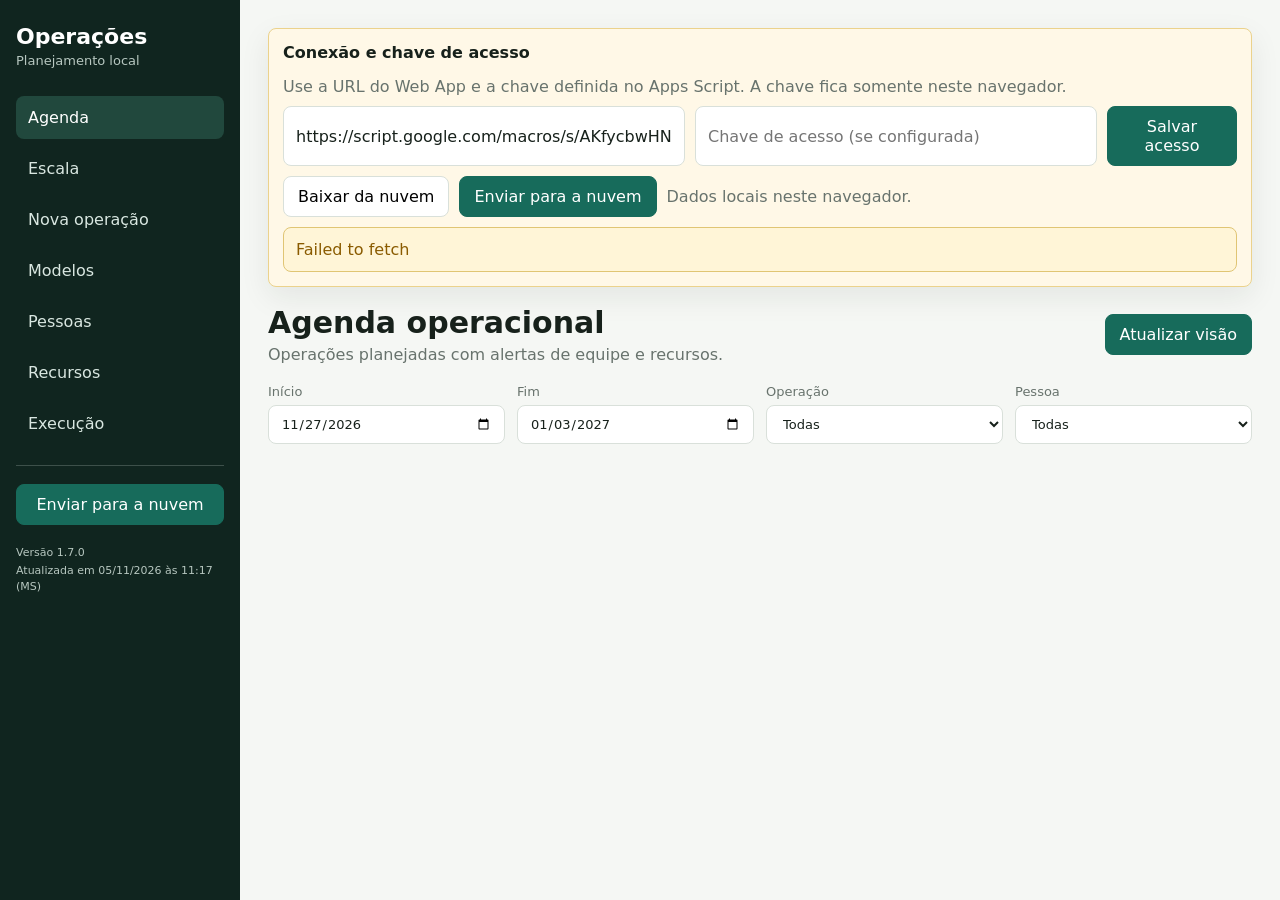
<file: index.html>
<!doctype html>
<html lang="pt-BR">
<head>
  <meta charset="utf-8">
  <meta name="viewport" content="width=device-width, initial-scale=1">
  <title>Planejamento de Operações</title>
  <link rel="stylesheet" href="./style.css?v=1.7.0">
  <style id="printPageOrientation">@page { size: A4 portrait; }</style>
</head>
<body>
  <aside class="sidebar">
    <div class="brand">
      <strong>Operações</strong>
      <span>Planejamento local</span>
    </div>
    <nav>
      <button class="nav active" data-view="agenda">Agenda</button>
      <button class="nav" data-view="schedule">Escala</button>
      <button class="nav" data-view="new">Nova operação</button>
      <button class="nav" data-view="models">Modelos</button>
      <button class="nav" data-view="people">Pessoas</button>
      <button class="nav" data-view="resources">Recursos</button>
      <button class="nav" data-view="execution">Execução</button>
    </nav>
    <div class="sidebar-sync">
      <button id="uploadCloudSidebarBtn" class="primary" type="button">Enviar para a nuvem</button>
    </div>
    <div class="app-version" aria-label="Versão do sistema">
      <span>Versão 1.7.0</span>
      <span>Atualizada em 05/11/2026 às 11:17 (MS)</span>
    </div>
  </aside>

  <main>
    <section id="view-agenda" class="view active">
      <div id="apiSetup" class="setup-panel">
        <strong>Conexão e chave de acesso</strong>
        <p>Use a URL do Web App e a chave definida no Apps Script. A chave fica somente neste navegador.</p>
        <div class="setup-row">
          <input id="apiUrlInput" placeholder="https://script.google.com/macros/s/.../exec">
          <input id="apiAccessKeyInput" type="password" autocomplete="current-password" placeholder="Chave de acesso (se configurada)">
          <button id="saveApiUrlBtn" class="primary" type="button">Salvar acesso</button>
        </div>
        <div class="sync-row">
          <button id="downloadCloudBtn" type="button">Baixar da nuvem</button>
          <button id="uploadCloudBtn" class="primary" type="button">Enviar para a nuvem</button>
          <span id="syncStatus" class="muted">Dados locais neste navegador.</span>
        </div>
      </div>
      <header class="page-head">
        <div>
          <h1>Agenda operacional</h1>
          <p>Operações planejadas com alertas de equipe e recursos.</p>
        </div>
        <button id="refreshBtn" class="primary">Atualizar visão</button>
      </header>
      <div class="toolbar">
        <label>Início <input id="filterStart" type="date"></label>
        <label>Fim <input id="filterEnd" type="date"></label>
        <label>Operação <select id="filterModel"><option value="">Todas</option></select></label>
        <label>Pessoa <select id="filterPerson"><option value="">Todas</option></select></label>
      </div>
      <div id="agendaList" class="operation-grid"></div>
    </section>

    <section id="view-schedule" class="view">
      <header class="page-head">
        <div>
          <h1>Escala pessoal</h1>
          <p>Onde cada pessoa está escalada, com conflitos e folga mínima de 12h.</p>
        </div>
        <button id="scheduleRefreshBtn" class="primary">Atualizar</button>
      </header>
      <div class="toolbar">
        <label>Início <input id="scheduleStart" type="date"></label>
        <label>Fim <input id="scheduleEnd" type="date"></label>
        <label>Pessoa <select id="schedulePerson"><option value="">Todas</option></select></label>
        <label>Status <select id="scheduleStatus"><option value="">Todos</option><option value="issues">Com alerta</option><option value="assigned">Com escala</option></select></label>
      </div>
      <div id="personScheduleList" class="schedule-list"></div>
    </section>

    <section id="view-new" class="view">
      <header class="page-head">
        <div>
          <h1 id="operationTitle">Nova operação</h1>
          <p>Escolha o modelo, equipe e horário. O app valida antes de salvar.</p>
        </div>
      </header>
      <form id="operationForm" class="editor">
        <div class="form-grid">
          <label>Modelo <select id="modelSelect" required></select></label>
          <label>Data <input id="opDate" type="date" required></label>
          <label>Hora inicial <input id="opStart" type="time" required value="09:00"></label>
          <label>Hora final <input id="opEnd" type="time" required value="19:00"></label>
          <label>Data final (opcional) <input id="opEndDate" type="date"><small>Em branco: mesmo dia ou dia seguinte, conforme o horário.</small></label>
          <label>Local <input id="opLocation" placeholder="ALFANDEGA"></label>
          <label>Nº pessoas <input id="plannedPeople" type="number" min="1" value="1" required></label>
        </div>
        <div class="split">
          <section>
            <h2>Equipe</h2>
            <div id="peoplePicker" class="picker"></div>
          </section>
          <section>
            <h2>Recursos calculados</h2>
            <div id="resourceEditor" class="resource-editor"></div>
          </section>
        </div>
        <section>
          <h2>Alertas</h2>
          <div id="warningBox" class="warnings muted">Preencha os dados para validar.</div>
          <label class="full">Justificativa para salvar com alertas
            <textarea id="justification" rows="3" placeholder="Obrigatória se houver conflito ou falta de recurso."></textarea>
          </label>
        </section>
        <div class="actions">
          <button type="button" id="validateBtn">Validar</button>
          <button type="button" id="cancelEditBtn" hidden>Cancelar edição</button>
          <button class="primary" type="submit" id="saveOperationBtn">Salvar operação</button>
        </div>
      </form>
    </section>

    <section id="view-models" class="view">
      <header class="page-head"><div><h1>Modelos</h1><p>Tipos de operação importados do esboço da planilha.</p></div></header>
      <form id="addModelForm" class="inline-form">
        <label>Novo modelo <input id="newModelName" placeholder="EX.: OPERACAO NOTURNA" required></label>
        <label>Mínimo de pessoas <input id="newModelMinPeople" type="number" min="1" value="1" required></label>
        <label>Recomendado <input id="newModelRecommendedPeople" type="number" min="1" value="1" required></label>
        <button class="primary" type="submit">Adicionar modelo</button>
      </form>
      <div id="modelsList" class="list"></div>
    </section>

    <section id="view-people" class="view">
      <header class="page-head"><div><h1>Pessoas</h1><p>Servidores disponíveis para escala.</p></div></header>
      <form id="addPersonForm" class="inline-form">
        <label>Nova pessoa <input id="newPersonName" placeholder="NOME"></label>
        <label>Grupo <input id="newPersonGroup" placeholder="Equipe_24x72"></label>
        <button class="primary" type="submit">Adicionar</button>
      </form>
      <div id="peopleList" class="table"></div>
    </section>

    <section id="view-resources" class="view">
      <header class="page-head"><div><h1>Recursos</h1><p>Estoque total usado nas validações de simultaneidade.</p></div></header>
      <div id="resourcesList" class="table"></div>
    </section>

    <section id="view-execution" class="view">
      <header class="page-head">
        <div>
          <h1>Execução</h1>
          <p>Ficha pronta para consulta ou impressão.</p>
        </div>
        <div>
          <select id="executionSelect"></select>
          <button type="button" id="toggleExecutionWarnings" aria-pressed="false">Ocultar alertas</button>
          <button type="button" id="toggleLandscape" aria-pressed="false">Modo paisagem</button>
        </div>
      </header>
      <div id="landscapeTools" class="landscape-tools" hidden>
        <div class="tool-group" aria-label="Tamanho das letras">
          <strong>Letras</strong>
          <button type="button" id="fontSmaller" aria-label="Diminuir letras">A−</button>
          <span id="fontSizeLabel">10 pt</span>
          <button type="button" id="fontLarger" aria-label="Aumentar letras">A+</button>
        </div>
        <div class="tool-group" aria-label="Largura das colunas">
          <strong>Divisão das colunas</strong>
          <button type="button" id="columnLeft" aria-label="Mover divisão para a esquerda">←</button>
          <span id="columnWidthLabel">40% / 60%</span>
          <button type="button" id="columnRight" aria-label="Mover divisão para a direita">→</button>
        </div>
        <label>Papel <select id="paperSize"><option value="A4">A4 — 297 × 210 mm</option><option value="OFICIO">Ofício — 330 × 216 mm</option><option value="A3">A3 — 420 × 297 mm</option></select></label>
        <button type="button" id="editSections">Organizar seções</button>
        <button type="button" id="resetLandscape">Restaurar padrão</button>
        <span id="landscapePageCount" aria-live="polite"></span>
      </div>
      <div id="sectionEditor" class="section-editor" hidden>
        <strong>Organizar o texto da ficha</strong>
        <p>Divida o procedimento entre as seções e escolha a coluna de cada uma. As mudanças são apenas para esta prévia.</p>
        <div id="sectionsList"></div>
        <div class="section-actions">
          <button type="button" id="addSection">Adicionar seção</button>
          <button type="button" id="applySections" class="primary">Aplicar à ficha</button>
          <button type="button" id="cancelSections">Cancelar</button>
          <button type="button" id="resetSections">Usar texto original</button>
        </div>
      </div>
      <article id="executionSheet" class="execution-sheet"></article>
    </section>
  </main>

  <script src="./app.js?v=1.7.0"></script>
</body>
</html>
</file>
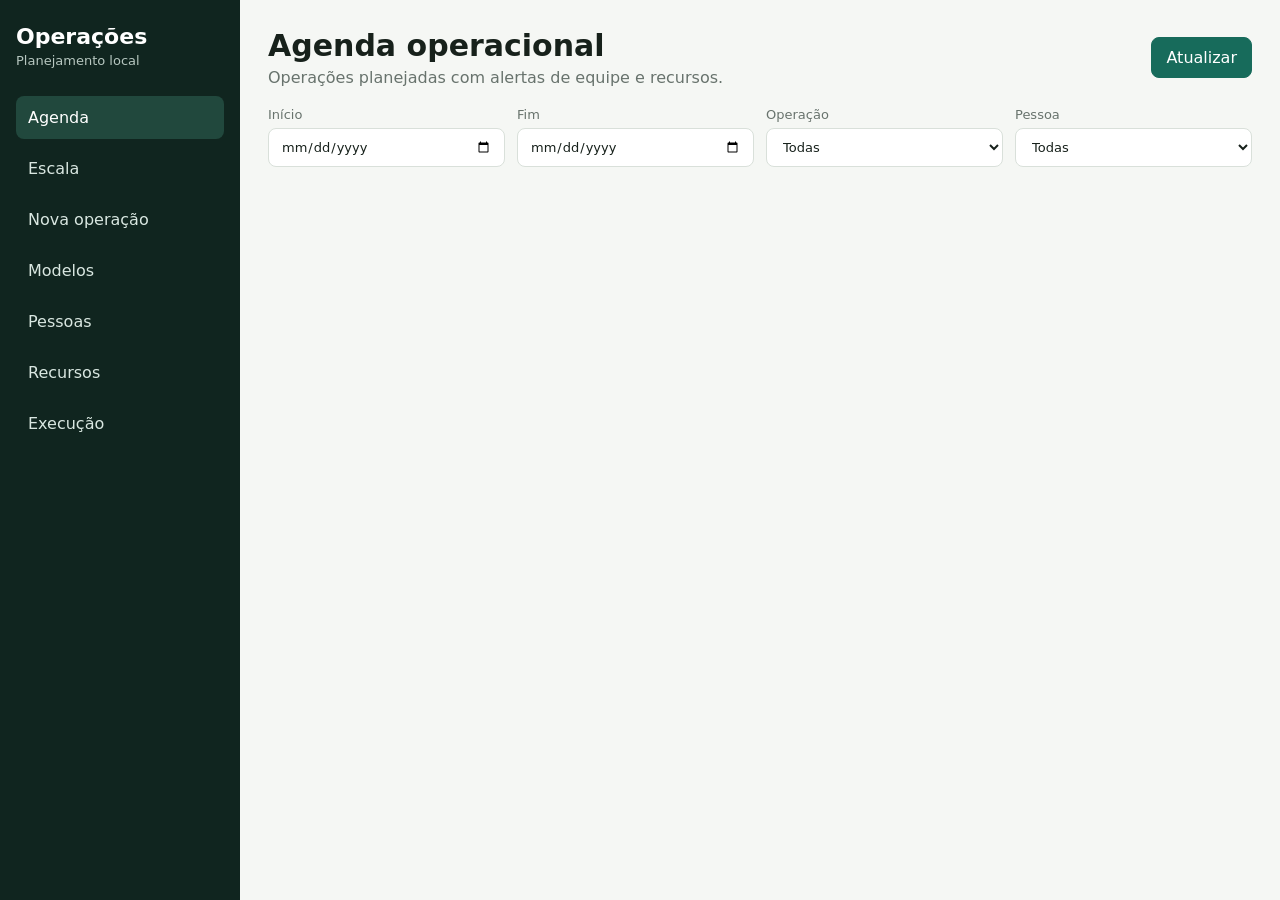
<file: static/index.html>
<!doctype html>
<html lang="pt-BR">
<head>
  <meta charset="utf-8">
  <meta name="viewport" content="width=device-width, initial-scale=1">
  <title>Planejamento de Operações</title>
  <link rel="stylesheet" href="/style.css">
</head>
<body>
  <aside class="sidebar">
    <div class="brand">
      <strong>Operações</strong>
      <span>Planejamento local</span>
    </div>
    <nav>
      <button class="nav active" data-view="agenda">Agenda</button>
      <button class="nav" data-view="schedule">Escala</button>
      <button class="nav" data-view="new">Nova operação</button>
      <button class="nav" data-view="models">Modelos</button>
      <button class="nav" data-view="people">Pessoas</button>
      <button class="nav" data-view="resources">Recursos</button>
      <button class="nav" data-view="execution">Execução</button>
    </nav>
  </aside>

  <main>
    <section id="view-agenda" class="view active">
      <header class="page-head">
        <div>
          <h1>Agenda operacional</h1>
          <p>Operações planejadas com alertas de equipe e recursos.</p>
        </div>
        <button id="refreshBtn" class="primary">Atualizar</button>
      </header>
      <div class="toolbar">
        <label>Início <input id="filterStart" type="date"></label>
        <label>Fim <input id="filterEnd" type="date"></label>
        <label>Operação <select id="filterModel"><option value="">Todas</option></select></label>
        <label>Pessoa <select id="filterPerson"><option value="">Todas</option></select></label>
      </div>
      <div id="agendaList" class="operation-grid"></div>
    </section>

    <section id="view-schedule" class="view">
      <header class="page-head">
        <div>
          <h1>Escala pessoal</h1>
          <p>Onde cada pessoa está escalada, com conflitos e folga mínima de 12h.</p>
        </div>
        <button id="scheduleRefreshBtn" class="primary">Atualizar</button>
      </header>
      <div class="toolbar">
        <label>Início <input id="scheduleStart" type="date"></label>
        <label>Fim <input id="scheduleEnd" type="date"></label>
        <label>Pessoa <select id="schedulePerson"><option value="">Todas</option></select></label>
        <label>Status <select id="scheduleStatus"><option value="">Todos</option><option value="issues">Com alerta</option><option value="assigned">Com escala</option></select></label>
      </div>
      <div id="personScheduleList" class="schedule-list"></div>
    </section>

    <section id="view-new" class="view">
      <header class="page-head">
        <div>
          <h1>Nova operação</h1>
          <p>Escolha o modelo, equipe e horário. O app valida antes de salvar.</p>
        </div>
      </header>
      <form id="operationForm" class="editor">
        <div class="form-grid">
          <label>Modelo <select id="modelSelect" required></select></label>
          <label>Data <input id="opDate" type="date" required></label>
          <label>Hora inicial <input id="opStart" type="time" required value="09:00"></label>
          <label>Hora final <input id="opEnd" type="time" required value="19:00"></label>
          <label>Local <input id="opLocation" placeholder="ALFANDEGA"></label>
          <label>Nº pessoas <input id="plannedPeople" type="number" min="1" value="1" required></label>
        </div>
        <div class="split">
          <section>
            <h2>Equipe</h2>
            <div id="peoplePicker" class="picker"></div>
          </section>
          <section>
            <h2>Recursos calculados</h2>
            <div id="resourceEditor" class="resource-editor"></div>
          </section>
        </div>
        <section>
          <h2>Alertas</h2>
          <div id="warningBox" class="warnings muted">Preencha os dados para validar.</div>
          <label class="full">Justificativa para salvar com alertas
            <textarea id="justification" rows="3" placeholder="Obrigatória se houver conflito ou falta de recurso."></textarea>
          </label>
        </section>
        <div class="actions">
          <button type="button" id="validateBtn">Validar</button>
          <button class="primary" type="submit">Salvar operação</button>
        </div>
      </form>
    </section>

    <section id="view-models" class="view">
      <header class="page-head"><div><h1>Modelos</h1><p>Tipos de operação importados do esboço da planilha.</p></div></header>
      <div id="modelsList" class="list"></div>
    </section>

    <section id="view-people" class="view">
      <header class="page-head"><div><h1>Pessoas</h1><p>Servidores disponíveis para escala.</p></div></header>
      <form id="addPersonForm" class="inline-form">
        <label>Nova pessoa <input id="newPersonName" placeholder="NOME"></label>
        <label>Grupo <input id="newPersonGroup" placeholder="Equipe_24x72"></label>
        <button class="primary" type="submit">Adicionar</button>
      </form>
      <div id="peopleList" class="table"></div>
    </section>

    <section id="view-resources" class="view">
      <header class="page-head"><div><h1>Recursos</h1><p>Estoque total usado nas validações de simultaneidade.</p></div></header>
      <div id="resourcesList" class="table"></div>
    </section>

    <section id="view-execution" class="view">
      <header class="page-head">
        <div>
          <h1>Execução</h1>
          <p>Ficha pronta para consulta ou impressão.</p>
        </div>
        <select id="executionSelect"></select>
      </header>
      <article id="executionSheet" class="execution-sheet"></article>
    </section>
  </main>

  <script src="/app.js"></script>
</body>
</html>
</file>
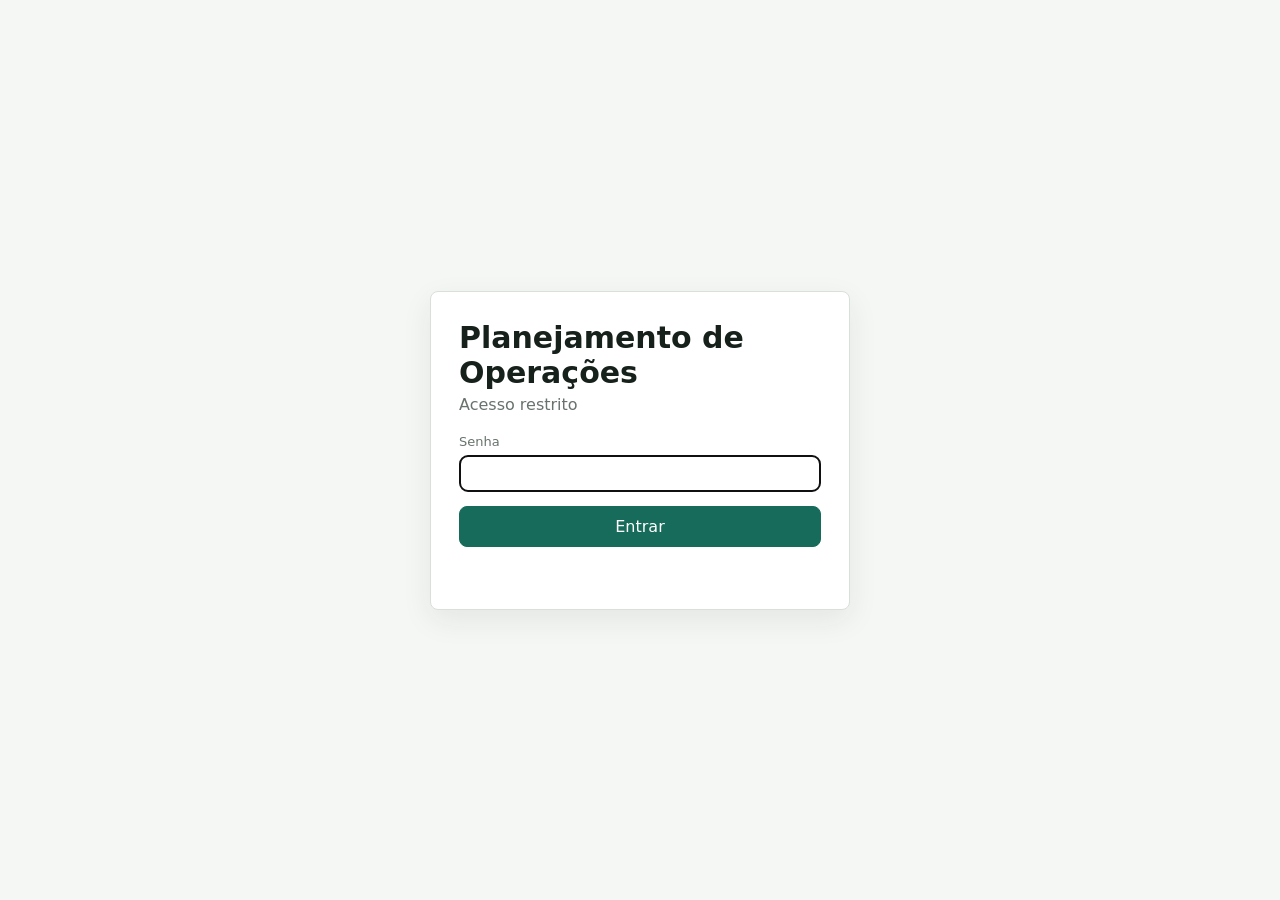
<file: static/login.html>
<!doctype html>
<html lang="pt-BR">
<head>
  <meta charset="utf-8">
  <meta name="viewport" content="width=device-width, initial-scale=1">
  <title>Entrar - Planejamento de Operações</title>
  <link rel="stylesheet" href="/style.css">
</head>
<body class="login-page">
  <main class="login-box">
    <h1>Planejamento de Operações</h1>
    <p>Acesso restrito</p>
    <form id="loginForm" class="login-form">
      <label>Senha <input id="password" type="password" autofocus required></label>
      <button class="primary" type="submit">Entrar</button>
      <div id="loginMessage" class="login-message"></div>
    </form>
  </main>
  <script>
    document.getElementById("loginForm").addEventListener("submit", async (event) => {
      event.preventDefault();
      const message = document.getElementById("loginMessage");
      const response = await fetch("/api/login", {
        method: "POST",
        headers: { "Content-Type": "application/json" },
        body: JSON.stringify({ password: document.getElementById("password").value }),
      });
      const data = await response.json();
      if (!response.ok) {
        message.textContent = data.error || "Não foi possível entrar.";
        return;
      }
      window.location.href = "/";
    });
  </script>
</body>
</html>
</file>
<file: style.css>
:root {
  --bg: #f5f7f4;
  --panel: #ffffff;
  --ink: #17211b;
  --muted: #68736d;
  --line: #d9e0da;
  --accent: #176b5b;
  --accent-2: #b63d2b;
  --warn: #8a5b00;
  --warn-bg: #fff5d7;
  --ok-bg: #e8f6ef;
  --shadow: 0 10px 30px rgba(25, 35, 29, .08);
}

* { box-sizing: border-box; }
body {
  margin: 0;
  font-family: Inter, ui-sans-serif, system-ui, -apple-system, BlinkMacSystemFont, "Segoe UI", sans-serif;
  color: var(--ink);
  background: var(--bg);
  display: grid;
  grid-template-columns: 240px 1fr;
  min-height: 100vh;
}
body.login-page {
  display: grid;
  grid-template-columns: 1fr;
  place-items: center;
  padding: 24px;
}
.login-box {
  width: min(420px, 100%);
  background: var(--panel);
  border: 1px solid var(--line);
  border-radius: 8px;
  box-shadow: var(--shadow);
  padding: 28px;
}
.login-form {
  display: grid;
  gap: 14px;
  margin-top: 20px;
}
.login-message {
  color: var(--accent-2);
  min-height: 20px;
}
.setup-panel {
  display: grid;
  gap: 10px;
  background: #fff8e7;
  border: 1px solid #ebd28c;
  border-radius: 8px;
  box-shadow: var(--shadow);
  padding: 14px;
  margin-bottom: 18px;
}
.setup-row {
  display: grid;
  grid-template-columns: 1fr 1fr 130px;
  gap: 10px;
}
.sync-row { display: flex; align-items: center; gap: 10px; flex-wrap: wrap; }

.sidebar {
  background: #10251f;
  color: white;
  padding: 24px 16px;
}
.brand { display: grid; gap: 4px; margin-bottom: 28px; }
.brand strong { font-size: 22px; }
.brand span { color: #b7c7c0; font-size: 13px; }
nav { display: grid; gap: 8px; }
.sidebar-sync { margin-top: 20px; padding-top: 18px; border-top: 1px solid rgba(217, 231, 225, .22); }
.sidebar-sync button { width: 100%; }
.app-version { display: grid; gap: 3px; margin-top: 20px; color: #b7c7c0; font-size: 11px; line-height: 1.4; }
.nav {
  text-align: left;
  border: 0;
  background: transparent;
  color: #d9e7e1;
  padding: 12px;
  border-radius: 8px;
  cursor: pointer;
  font: inherit;
}
.nav.active, .nav:hover { background: #21483d; color: white; }

main { padding: 28px; overflow: auto; }
.view { display: none; }
.view.active { display: block; }
.page-head {
  display: flex;
  align-items: center;
  justify-content: space-between;
  gap: 16px;
  margin-bottom: 20px;
}
h1, h2, p { margin: 0; }
h1 { font-size: 30px; letter-spacing: 0; }
h2 { font-size: 18px; margin-bottom: 12px; }
p { color: var(--muted); margin-top: 5px; }

button, input, select, textarea {
  font: inherit;
}
button {
  border: 1px solid var(--line);
  background: var(--panel);
  border-radius: 8px;
  padding: 10px 14px;
  cursor: pointer;
}
button.primary {
  border-color: var(--accent);
  background: var(--accent);
  color: white;
}
button.danger {
  border-color: #efc4ba;
  background: #fff2ef;
  color: var(--accent-2);
}
input, select, textarea {
  width: 100%;
  border: 1px solid var(--line);
  border-radius: 8px;
  background: white;
  padding: 10px 12px;
  color: var(--ink);
}
label {
  display: grid;
  gap: 6px;
  font-size: 13px;
  color: var(--muted);
}

.toolbar, .form-grid {
  display: grid;
  grid-template-columns: repeat(4, minmax(150px, 1fr));
  gap: 12px;
  margin-bottom: 18px;
}
.editor, .operation-card, .list-item, .table, .execution-sheet, .person-card {
  background: var(--panel);
  border: 1px solid var(--line);
  border-radius: 8px;
  box-shadow: var(--shadow);
}
.editor { padding: 18px; }
.split {
  display: grid;
  grid-template-columns: 1fr 1fr;
  gap: 18px;
  margin: 18px 0;
}
.picker {
  display: grid;
  grid-template-columns: repeat(auto-fill, minmax(150px, 1fr));
  gap: 8px;
  max-height: 360px;
  overflow: auto;
  padding-right: 4px;
}
.check {
  display: flex;
  align-items: center;
  gap: 8px;
  border: 1px solid var(--line);
  border-radius: 8px;
  padding: 8px;
  color: var(--ink);
}
.check input { width: auto; }
.resource-row {
  display: grid;
  grid-template-columns: 1fr 90px;
  align-items: center;
  gap: 10px;
  padding: 8px 0;
  border-bottom: 1px solid var(--line);
}
.resource-row:last-child { border-bottom: 0; }
.warnings {
  border: 1px solid #e0c574;
  background: var(--warn-bg);
  color: var(--warn);
  border-radius: 8px;
  padding: 12px;
  display: grid;
  gap: 6px;
}
.warnings.ok {
  border-color: #b8dfc7;
  background: var(--ok-bg);
  color: #176b3b;
}
.warnings.muted {
  border-color: var(--line);
  background: #f8faf8;
  color: var(--muted);
}
.actions {
  display: flex;
  justify-content: flex-end;
  gap: 10px;
  margin-top: 16px;
}
.actions.compact { margin-top: 4px; }

.operation-grid {
  display: grid;
  grid-template-columns: repeat(auto-fill, minmax(300px, 1fr));
  gap: 14px;
}
.operation-card {
  padding: 16px;
  display: grid;
  gap: 12px;
}
.schedule-list {
  display: grid;
  gap: 12px;
}
.person-card {
  padding: 16px;
  display: grid;
  gap: 12px;
}
.person-card.has-issue {
  border-color: #e5b0a3;
}
.assignment-list {
  display: grid;
  gap: 8px;
}
.assignment {
  display: grid;
  grid-template-columns: 1fr 1.6fr 1fr;
  gap: 10px;
  align-items: center;
  border-top: 1px solid var(--line);
  padding-top: 8px;
}
.assignment span {
  color: var(--muted);
  font-size: 14px;
}
.card-head {
  display: flex;
  justify-content: space-between;
  gap: 10px;
}
.card-head strong { font-size: 18px; }
.card-actions {
  display: flex;
  justify-content: space-between;
  align-items: center;
  gap: 10px;
}
.badge {
  display: inline-flex;
  align-items: center;
  border-radius: 999px;
  padding: 4px 9px;
  font-size: 12px;
  background: #e8eeeb;
  color: #355149;
  white-space: nowrap;
}
.badge.warn { background: var(--warn-bg); color: var(--warn); }
.badge.bad { background: #ffe6e0; color: var(--accent-2); }
.meta {
  display: grid;
  gap: 4px;
  color: var(--muted);
  font-size: 14px;
}
.chips { display: flex; flex-wrap: wrap; gap: 6px; }
.chip {
  background: #eef3f0;
  border-radius: 7px;
  padding: 5px 8px;
  font-size: 12px;
}

.list { display: grid; gap: 12px; }
.list-item { padding: 16px; display: grid; gap: 10px; }
.table { overflow: hidden; }
.table-row {
  display: grid;
  grid-template-columns: 1.4fr 1fr 1fr;
  gap: 12px;
  padding: 12px 14px;
  border-bottom: 1px solid var(--line);
}
.table-row.editable {
  grid-template-columns: 1.4fr 1fr 120px 170px;
  align-items: center;
}
.table-row.editable.header {
  align-items: center;
}
.inline-form, .model-grid {
  display: grid;
  gap: 12px;
}
.inline-form {
  grid-template-columns: 1.2fr 1fr 120px;
  align-items: end;
  background: var(--panel);
  border: 1px solid var(--line);
  border-radius: 8px;
  box-shadow: var(--shadow);
  padding: 14px;
  margin-bottom: 14px;
}
.model-grid {
  grid-template-columns: 1fr 120px 140px;
}
.row-buttons {
  display: flex;
  gap: 8px;
}
.model-resources {
  display: grid;
  gap: 10px;
  border-top: 1px solid var(--line);
  padding-top: 12px;
}
.model-resources h3 {
  margin: 0;
  font-size: 15px;
}
.model-resource-row, .add-model-resource {
  display: grid;
  grid-template-columns: 1.2fr 170px 90px 90px 80px 90px;
  gap: 8px;
  align-items: center;
}
.add-model-resource {
  grid-template-columns: 1.2fr 170px 90px 150px;
  background: #f8faf8;
  border: 1px dashed var(--line);
  border-radius: 8px;
  padding: 10px;
}
.muted { color: var(--muted); }
.table-row.header {
  background: #edf3f0;
  font-weight: 700;
}
.table-row:last-child { border-bottom: 0; }

.execution-sheet {
  padding: 26px;
  max-width: 920px;
}
.execution-sheet.landscape { max-width: 1250px; }
.execution-sheet.landscape .execution-content {
  display: grid;
  grid-template-columns: minmax(0, 2fr) minmax(0, 3fr);
  gap: 28px;
  align-items: start;
}
.execution-sheet.landscape .execution-grid {
  grid-template-columns: 1fr;
}
.execution-sheet.landscape .execution-procedure {
  margin-top: 18px;
}
.execution-sheet.landscape .execution-details,
.execution-sheet.landscape .execution-procedure { overflow-wrap: anywhere; }
.execution-sheet h2 { font-size: 26px; }
.execution-grid {
  display: grid;
  grid-template-columns: 1fr 1fr;
  gap: 18px;
  margin: 18px 0;
}
.print-block {
  border-top: 1px solid var(--line);
  padding-top: 16px;
  margin-top: 16px;
  white-space: pre-wrap;
}

@media (max-width: 900px) {
  body { grid-template-columns: 1fr; }
  .sidebar { position: sticky; top: 0; z-index: 10; padding: 14px; }
  nav { grid-template-columns: repeat(3, 1fr); }
  .toolbar, .form-grid, .split, .execution-grid, .inline-form, .model-grid, .table-row.editable, .model-resource-row, .add-model-resource, .assignment, .setup-row { grid-template-columns: 1fr; }
  main { padding: 18px; }
  .execution-sheet.landscape .execution-content { grid-template-columns: 1fr; }
}

@media print {
  body { display: block; background: white; }
  .sidebar, .page-head, .toolbar, .nav { display: none; }
  main { padding: 0; }
  .view { display: none !important; }
  #view-execution { display: block !important; }
  .execution-sheet { box-shadow: none; border: 0; max-width: none; }
  .execution-sheet.landscape .execution-content { grid-template-columns: minmax(0, 2fr) minmax(0, 3fr); }
  .execution-sheet.landscape .execution-grid { grid-template-columns: 1fr; }
  .execution-sheet.landscape .execution-procedure { margin-top: 18px; }
}

/* Prévia em páginas com medidas reais de A4 horizontal. */
.execution-sheet.landscape { padding: 0; border: 0; background: transparent; box-shadow: none; max-width: 100%; }
.a4-page { box-sizing: border-box; display: flex; flex-direction: column; width: var(--paper-width, 297mm); height: var(--paper-height, 210mm); padding: 10mm; background: white; border: 1px solid #d9e0da; box-shadow: 0 5px 20px #0002; margin-bottom: 16px; zoom: var(--a4-scale, 1); color: #17211b; font-size: var(--a4-font-size, 10pt); line-height: 1.3; }
.a4-header { flex: none; border-bottom: 1px solid #d9e0da; padding-bottom: 4mm; margin-bottom: 4mm; }
.a4-header h2 { font-size: 17pt; margin: 0; }
.a4-header p { font-size: 9pt; margin: 1mm 0 0; }
.a4-columns { display: grid; grid-template-columns: minmax(0, var(--a4-left-width, 40%)) minmax(0, 1fr); gap: 8mm; flex: 1; min-height: 0; }
.a4-column { min-width: 0; height: 100%; overflow: hidden; }
.a4-block { margin: 0 0 4mm; overflow-wrap: anywhere; }
.a4-block strong { display: block; margin-bottom: 1mm; }
.a4-text { white-space: pre-wrap; }
.a4-warning { background: #fff5d7; border: 1px solid #ebd28c; border-radius: 4px; padding: 2mm; }
@media print {
  .execution-sheet.landscape { padding: 0; }
  .a4-page { zoom: 1; box-shadow: none; border: 0; margin: 0; break-after: page; page-break-after: always; }
  .a4-page:last-child { break-after: auto; page-break-after: auto; }
}

.landscape-tools:not([hidden]) { display: flex; flex-wrap: wrap; align-items: center; gap: 12px; padding: 12px; margin-bottom: 16px; background: #fff; border: 1px solid var(--line); border-radius: 8px; }
.tool-group { display: flex; align-items: center; gap: 8px; }
.tool-group button { padding: 6px 10px; }
#fontSizeLabel, #columnWidthLabel { min-width: 48px; text-align: center; font-size: 13px; }
#landscapePageCount { color: var(--muted); font-size: 13px; }
@media print { .landscape-tools { display: none !important; } }

.section-editor:not([hidden]) { display: grid; gap: 12px; padding: 16px; margin-bottom: 16px; background: white; border: 1px solid var(--line); border-radius: 8px; }
.section-item { display: grid; gap: 8px; padding: 12px 0; border-top: 1px solid var(--line); }
.section-item label { display: grid; gap: 4px; }
.section-item textarea { width: 100%; }
.section-row { display: flex; gap: 10px; align-items: end; flex-wrap: wrap; }
.section-row label:first-child { flex: 1; min-width: 180px; }
.section-actions { display: flex; flex-wrap: wrap; gap: 8px; }
@media print { .section-editor { display: none !important; } }
</file>
